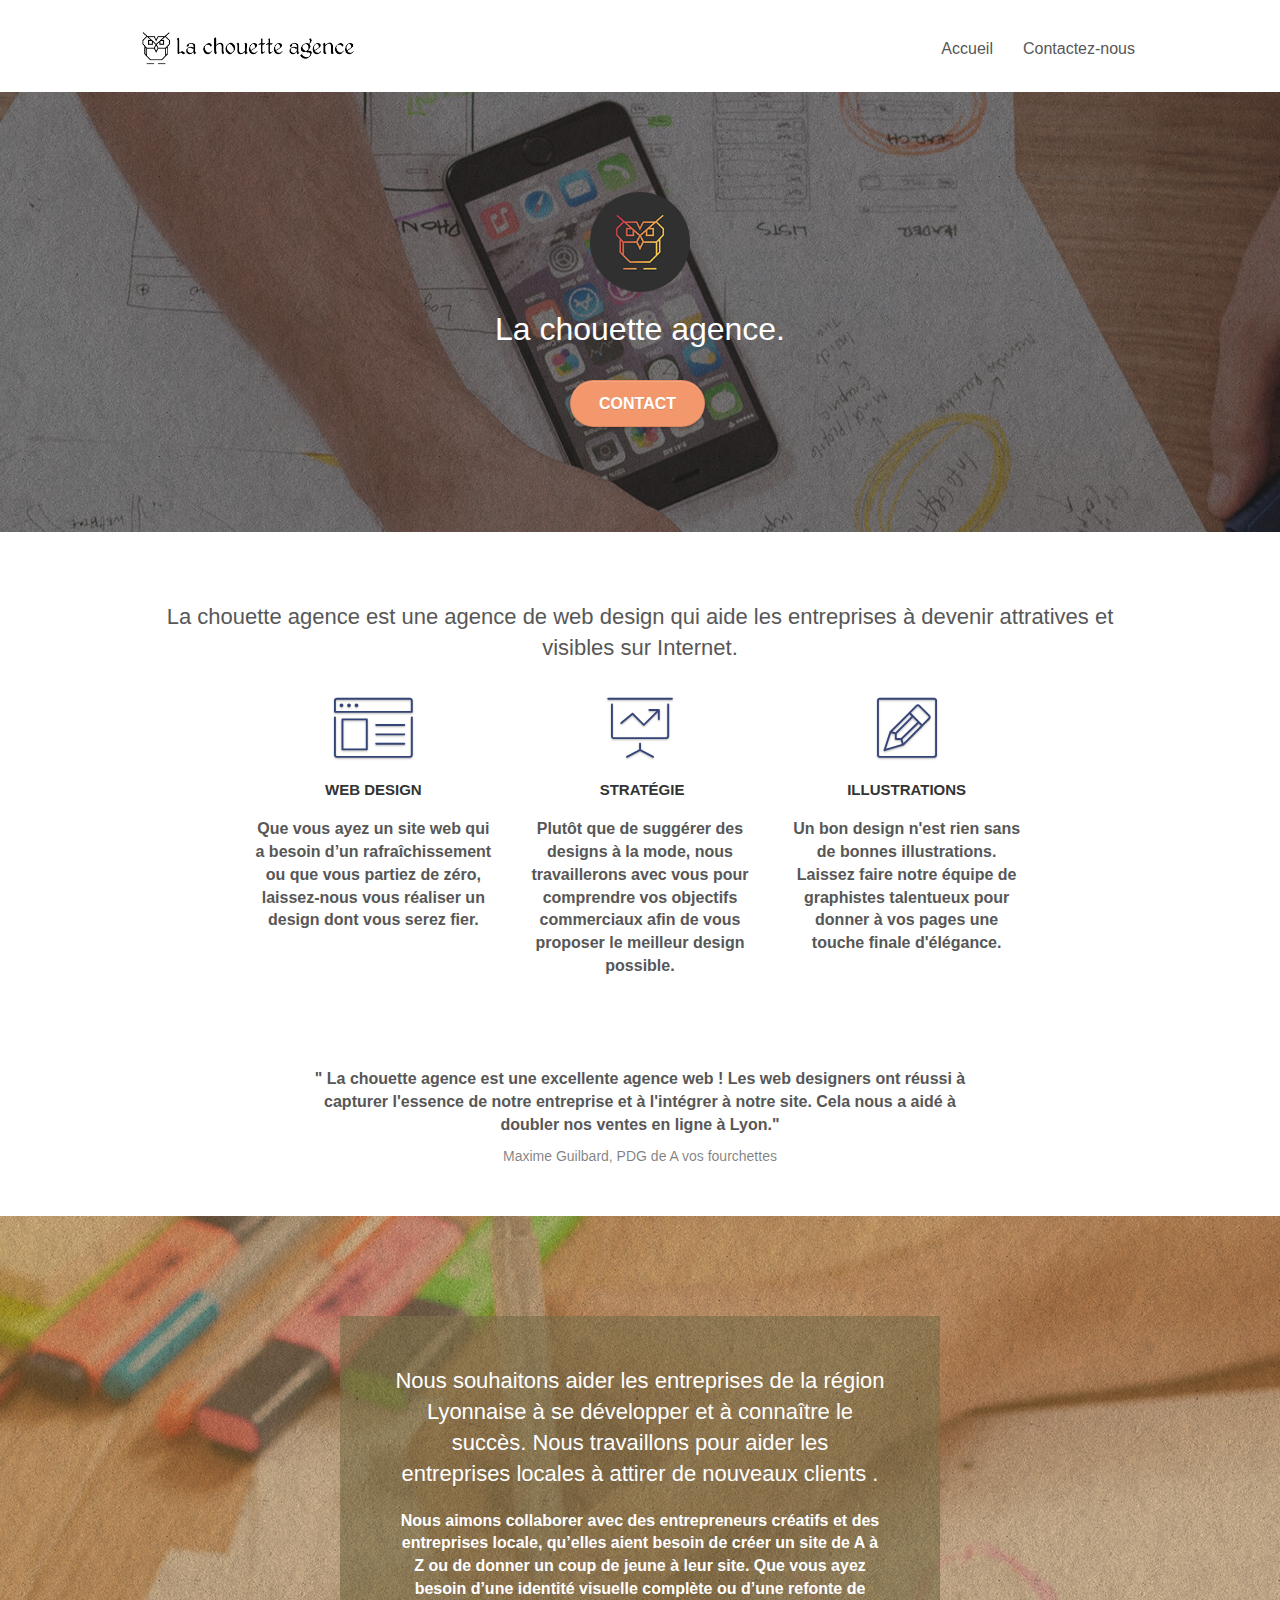
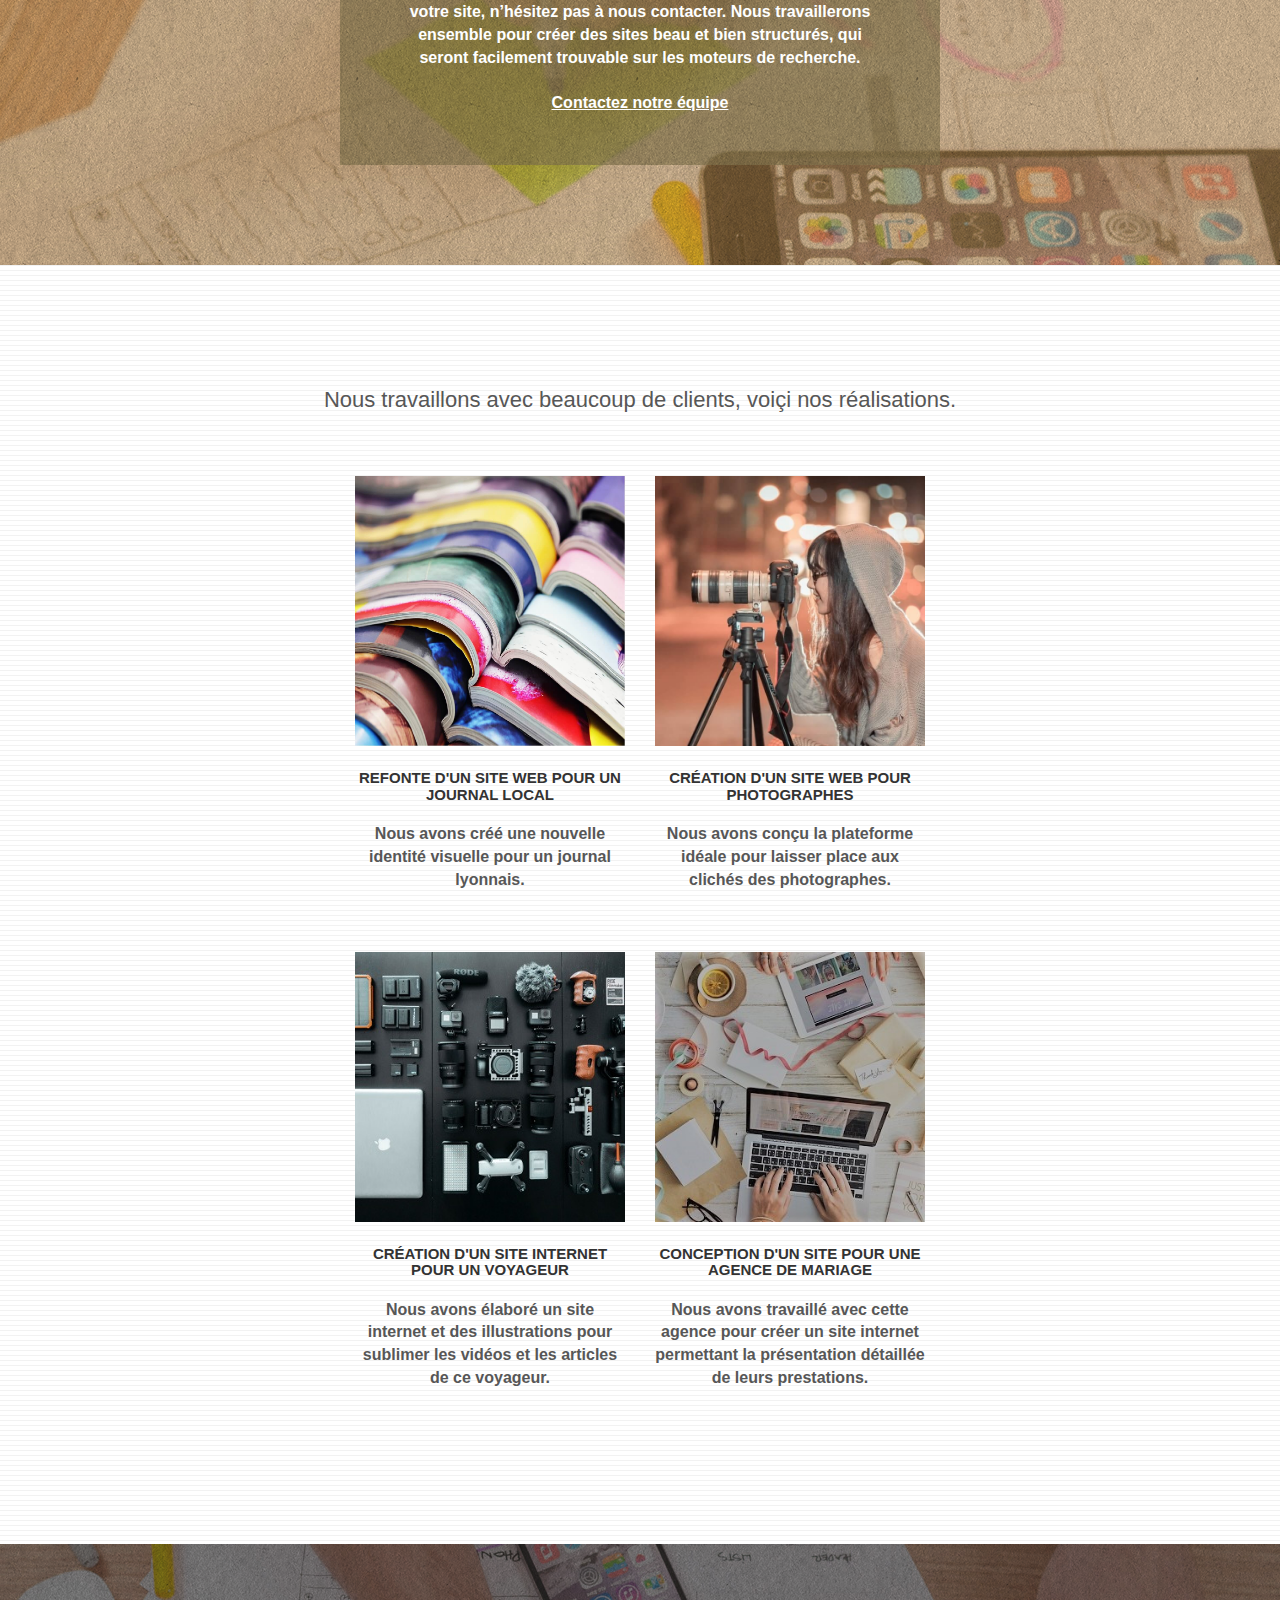
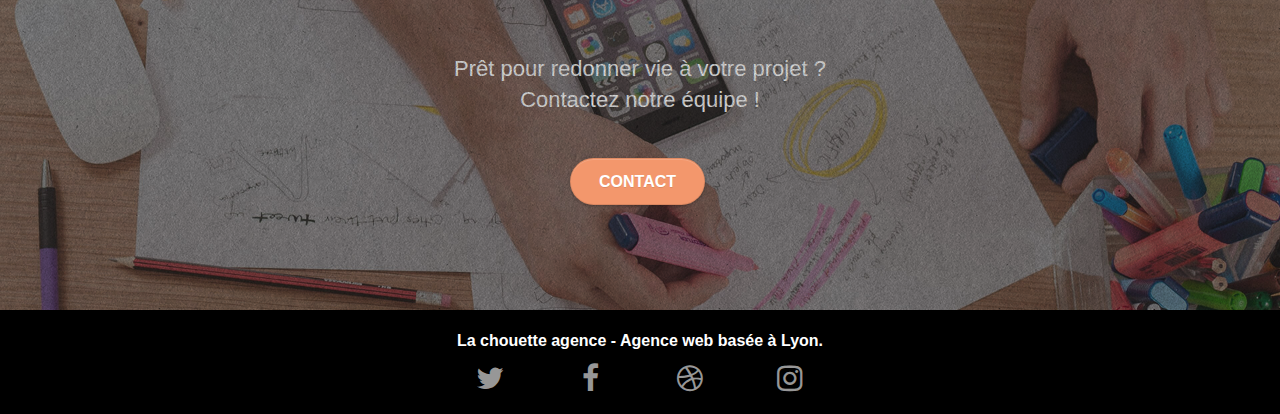
<file: index.html>
<!doctype html>
<html lang="FR">
<head>
    <meta charset="utf-8">
    <meta name="keywords" content="seo, google, site web, site internet, agence design paris, agence design, agence design,agence design,agence design,agence design,agence design,agence design,agence design,agence design">
    <meta name="description" content="La chouette agence est une agence de web design qui aide les entreprises à devenir attratives et visibles sur Internet.">
    <meta name="viewport" content="width=device-width, initial-scale=1.0, viewport-fit=cover">
    <link rel="shortcut icon" type="image/png" href="favicon.jpg">
    
	<link rel="stylesheet" type="text/css" href="./css/bootstrap.css">
	<link rel="stylesheet" type="text/css" href="style.css">
	<link rel="stylesheet" type="text/css" href="./css/font-awesome.css">
	<link rel="stylesheet" type="text/css" href="./css/et-line.css">
	
    
	<script src="./js/jquery-2.1.0.js"></script>
	<script src="./js/bootstrap.js"></script>
	<script src="./js/blocs.js"></script>
	<script src="./js/jquery.touchSwipe.js" defer></script>
	<script src="./js/gmaps.js"></script>

    <title>La chouette agence</title>

    
<!-- Analytics -->
 
<!-- Analytics END -->
    
</head>
<body>
<!-- Principal conteneur -->
<div class="page-container">
    
<!-- bloc-0 -->
<section class="bloc bgc-white l-bloc " id="bloc-0">
	<div class="container bloc-sm">

		<nav class="navbar row">
			<div class="navbar-header">
				<a class="navbar-brand" href="index.html"><img src="img/la-chouette-agence.png" alt="paris web design logo agence web meilleure agence" height="40" /></a>
				<button id="nav-toggle" type="button" class="ui-navbar-toggle navbar-toggle" data-toggle="collapse" data-target=".navbar-1">
					<span class="sr-only">Toggle navigation</span><span class="icon-bar"></span><span class="icon-bar"></span><span class="icon-bar"></span>
				</button>
			</div>
			<div class="collapse navbar-collapse navbar-1 special-dropdown-nav">
				<ul class="site-navigation nav navbar-nav">
					<li>
						<a href="index.html">Accueil</a>
					</li>
					<li>
					</li>
					<li>
						<a href="contactez-nous.html">Contactez-nous</a>
					</li>
				</ul>
			</div>
		</nav>
	</div>
</section>
<!-- bloc-0 END -->

<!-- bloc-1-presentation -->
<section class="bloc bgc-dark-slate-blue bg-banniere d-bloc bg-t-edge bloc-bg-texture texture-paper b-parallax" id="bloc-1-hero">
	<div class="container bloc-lg">
		<div class="row tight-width-whitespace">
			<div class="col-sm-12">
				<img src="img/logo.png" class="center-block image-resize-mode" width="100" alt="La chouette agence, agence web paris, création logo paris" />
				<h1 class="text-center hero-bloc-text tc-white ">
					La chouette agence.
				</h1>
				<div class="text-center">
					<a href="contactez-nous.html" class="btn btn-lg btn-clean btn-rd cta-hero btn-atomic-tangerine" id="cta-hero">Contact</a>
				</div>
			</div>
		</div>
	</div>
</section>
<!-- bloc-1-presentation END -->

<!-- bloc-2-services -->
<section class="bloc bgc-white l-bloc" id="bloc-2-services">
	<div class="container bloc-md">
		<div class="row">
			<div class="col-sm-12 text-center">
				<h2>La chouette agence est une agence de web design qui aide les entreprises à devenir attratives et visibles sur Internet.</h2>
			</div>
		</div>
		<div class="row voffset-lg med-width-whitespace">
			<div class="col-sm-4">
				<div class="text-center">
					<span class="et-icon-browser sm-shadow icon-dark-slate-blue icons icon-lg"></span>
				</div>
				<h3 class="mg-md text-center">
					Web design
				</h3>
				<p class="text-center ">
					Que vous ayez un site web qui a besoin d&rsquo;un rafraîchissement ou que vous partiez de zéro, laissez-nous vous réaliser un design dont vous serez fier.
				</p>
			</div>
			<div class="col-sm-4">
				<div class="text-center">
					<span class="et-icon-presentation sm-shadow icon-dark-slate-blue icons icon-lg"></span>
				</div>
				<h3 class="mg-md text-center">
					&nbsp;Stratégie
				</h3>
				<p class="text-center ">
					Plutôt que de suggérer des designs à la mode, nous travaillerons avec vous pour comprendre vos objectifs commerciaux afin de vous proposer le meilleur design possible.<br>
				</p>
			</div>
			<div class="col-sm-4">
				<div class="text-center">
					<span class="et-icon-edit sm-shadow icon-dark-slate-blue icons icon-lg"></span>
				</div>
				<h3 class="mg-md text-center">
					Illustrations
				</h3>
				<p class="text-center ">
					Un bon design n'est rien sans de bonnes illustrations. Laissez faire notre équipe de graphistes talentueux pour donner à vos pages une touche finale d'élégance.
				</p>
			</div>
		</div>
		<div class="row voffset-lg voffset">
			<div class="col-xs-12 col-md-8 col-md-offset-2 text-center">
				<p>" La chouette agence est une excellente agence web ! Les web designers ont réussi à capturer l'essence de notre entreprise et à l'intégrer à notre site. Cela nous a aidé à doubler nos ventes en ligne à Lyon."</p>
				<div>Maxime Guilbard, PDG de A vos fourchettes</div>
			</div>
		</div>
	</div>
</section>
<!-- bloc-2-services END -->

<!-- bloc-3-what-i-do -->
<section class="bloc tc-white bgc-atomic-tangerine bg-presentation d-bloc bloc-bg-texture texture-paper b-parallax" id="bloc-3-what-i-do">
	<div class="container bloc-lg">
		<div class="row tight-width-whitespace black-background">
			<div class="col-sm-12">
				<h2 class="mg-md text-center tc-white">
					Nous souhaitons aider les entreprises de la région Lyonnaise à se développer et à connaître le succès. Nous travaillons pour aider les entreprises locales à attirer de nouveaux clients .<br>
				</h2>
				<p class="text-center white">
					Nous aimons collaborer avec des entrepreneurs créatifs et des entreprises locale, qu’elles aient besoin de créer un site de A à Z ou de donner un coup de jeune à leur site. Que vous ayez besoin d’une identité visuelle complète ou d’une refonte de votre site, n’hésitez pas à nous contacter. Nous travaillerons ensemble pour créer des sites beau et bien structurés, qui seront facilement trouvable sur les moteurs de recherche. <br><br><a class="ltc-white bold-link" href="page2.html">Contactez notre équipe</a><br>
				</p>
			</div>
		</div>
	</div>
</section>
<!-- bloc-3-what-i-do END -->

<!-- bloc-4-portfolio -->
<section class="bloc bgc-white bg-lines-h2-bg bg-repeat l-bloc" id="bloc-4-portfolio">
	<div class="container bloc-lg">
		<div class="row">
			<div class="col-sm-12 text-center">
				<h2>Nous travaillons avec beaucoup de clients, voiçi nos réalisations.</h2>
			</div>
		</div>
		<div class="row tight-width-whitespace portfolio-row">
			<div class="col-sm-6">
				<a href="#" data-lightbox="img/1.jpg" data-gallery-id="gallery-1" data-caption="Pile de livres ouvert" data-frame="snapshot-lb"><img src="img/1.jpg" alt="Pile de livres ouvert" class="img-responsive portfolio-thumb" /></a>
				<h3 class="mg-md text-center">
					Refonte d'un site web pour un journal local
				</h3>
				<p class="text-center">
					Nous avons créé une nouvelle identité visuelle pour un journal lyonnais.
				</p>
			</div>
			<div class="col-sm-6">
				<a href="#" data-lightbox="img/2.jpg" data-gallery-id="gallery-1" data-caption="Une photographe professionnel prend une photo" data-frame="snapshot-lb"><img src="img/2.jpg" class="img-responsive portfolio-thumb" alt="Une photographe professionnel prend une photo" /></a>
				<h3 class="mg-md text-center">
					Création d'un site web pour photographes
				</h3>
				<p class="text-center">
					Nous avons conçu la plateforme idéale pour laisser place aux clichés des photographes.
				</p>
			</div>
		</div>
		<div class="row tight-width-whitespace portfolio-row">
			<div class="col-sm-6">
				<a href="#" data-lightbox="img/3.jpg" data-gallery-id="gallery-1" data-caption="Matériel de photographie présenter sur une table" data-frame="snapshot-lb"><img src="img/3.jpg" class="img-responsive portfolio-thumb" alt="Matériel de photographie présenter sur une table"/></a>
				<h3 class="mg-md text-center">
					Création d'un site internet pour un voyageur
				</h3>
				<p class="text-center">
					Nous avons élaboré un site internet et des illustrations pour sublimer les vidéos et les articles de ce voyageur.
				</p>
			</div>
			<div class="col-sm-6">
				<a href="#" data-lightbox="img/4.jpg" data-gallery-id="gallery-1" data-caption="Equipement utiliser par un organisateur de mariage présenter sur une table" data-frame="snapshot-lb"><img src="img/4.jpg" class="img-responsive portfolio-thumb" alt="Equipement utiliser par un organisateur de mariage présenter sur une table" /></a>
				<h3 class="mg-md text-center">
					Conception d'un site pour une agence de mariage
				</h3>
				<p class="text-center">
					Nous avons travaillé avec cette agence pour créer un site internet permettant la présentation détaillée de leurs prestations.
				</p>
			</div>
		</div>
	</div>
</section>
<!-- bloc-4-portfolio END -->

<!-- bloc-5-cta -->
<section class="bloc bgc-dark-slate-blue bg-banniere d-bloc bloc-bg-texture texture-paper" id="bloc-5-cta">
	<div class="container bloc-lg">
		<div class="row">
			<h2 class="mg-md text-center tc-white">
				Prêt pour redonner vie à votre projet ?<br>Contactez notre équipe !
			</h2>
			<div class="col-sm-12 text-center">
				<a href="contactez-nous.html" class="btn btn-atomic-tangerine btn-clean btn-rd btn-lg cta-hero">Contact</a>
			</div>
		</div>
	</div>
</section>
<!-- bloc-5-cta END -->

<!-- Footer - bloc-8 -->
<section class="bloc bgc-atomic-tangerine d-bloc" id="bloc-8">
	<div class="container bloc-sm">
		<div class="row">
			<div class="col-sm-12">
				<p class="text-center white">
					La chouette agence - Agence web basée à Lyon.<br>
				</p>
				<div class="row row-no-gutters social">
					<div class="col-sm-3">
						<div class="text-center">
							<a class="social" href="index.html"><span class="fa fa-twitter icon-md"></span></a>
						</div>
					</div>
					<div class="col-sm-3">
						<div class="text-center">
							<a class="social" href="index.html"><span class="fa fa-facebook icon-md"></span></a>
						</div>
					</div>
					<div class="col-sm-3">
						<div class="text-center">
							<a class="social" href="index.html"><span class="fa fa-dribbble icon-md"></span></a>
						</div>
					</div>
					<div class="col-sm-3">
						<div class="text-center">
							<a class="social" href="index.html"><span class="fa fa-instagram icon-md"></span></a>
						</div>
					</div>
				</div>
			</div>
		</div>
	</div>
</section>
<!-- Footer - bloc-8 END -->  

</div>
<!-- Principal conteneur END -->
    

</body>
</html>
</file>
<file: style.css>
body {
    margin: 0;
    padding: 0;
    background: #FFF;
    overflow-x: hidden;
    -webkit-font-smoothing: antialiased;
    -moz-osx-font-smoothing: grayscale;
}



a,
button {
    transition: all .3s ease-in-out;
    outline: none!important;
}

a:hover {
    text-decoration: none;
    cursor: pointer;
}

#page-loading-blocs-notifaction {
    position: fixed;
    top: 0;
    bottom: 0;
    width: 100%;
    z-index: 100000;
    background: #FFFFFF url("img/pageload-spinner.gif") no-repeat center center;
}

.bloc {
    width: 100%;
    clear: both;
    background: 50% 50% no-repeat;
    padding: 0 50px;
    -webkit-background-size: cover;
    -moz-background-size: cover;
    -o-background-size: cover;
    background-size: cover;
    position: relative;
}

.bloc .container {
    padding-left: 0;
    padding-right: 0;
}

.bloc-lg {
    padding: 100px 50px;
}

.bloc-md {
    padding: 50px;
}

.bloc-sm {
    padding: 20px 50px;
}

.bg-center,
.bg-l-edge,
.bg-r-edge,
.bg-t-edge,
.bg-b-edge,
.bg-tl-edge,
.bg-bl-edge,
.bg-tr-edge,
.bg-br-edge,
.bg-repeat {
    -webkit-background-size: auto!important;
    -moz-background-size: auto!important;
    -o-background-size: auto!important;
    background-size: auto!important;
}

.bg-repeat {
    background: repeat;
}

.bg-t-edge {
    background: top no-repeat;
}

.bloc-bg-texture::before {
    content: "";
    background-size: 2px 2px;
    position: absolute;
    top: 0;
    bottom: 0;
    left: 0;
    right: 0;
}

.texture-paper::before {
    background: url("img/texture-paper.png");
    background-size: 280px 280px;
}

.b-parallax {
    background-attachment: fixed;
}

.d-bloc {
    color: rgba(255, 255, 255, .7);
}

.d-bloc button:hover {
    color: rgba(255, 255, 255, .9);
}

.d-bloc .icon-round,
.d-bloc .icon-square,
.d-bloc .icon-rounded,
.d-bloc .icon-semi-rounded-a,
.d-bloc .icon-semi-rounded-b {
    border-color: rgba(255, 255, 255, .9);
}

.d-bloc .divider-h span {
    border-color: rgba(255, 255, 255, .2);
}

.d-bloc .a-btn,
.d-bloc .navbar a,
.d-bloc .navbar-brand,
.d-bloc a .icon-sm,
.d-bloc a .icon-md,
.d-bloc a .icon-lg,
.d-bloc a .icon-xl,
.d-bloc h1 a,
.d-bloc h2 a,
.d-bloc h3 a,
.d-bloc h4 a,
.d-bloc h5 a,
.d-bloc h6 a,
.d-bloc p a {
    color: rgba(255, 255, 255, .6);
}

.d-bloc .a-btn:hover,
.d-bloc .navbar a:hover,
.d-bloc .navbar-brand:hover,
.d-bloc a:hover .icon-sm,
.d-bloc a:hover .icon-md,
.d-bloc a:hover .icon-lg,
.d-bloc a:hover .icon-xl,
.d-bloc h1 a:hover,
.d-bloc h2 a:hover,
.d-bloc h3 a:hover,
.d-bloc h4 a:hover,
.d-bloc h5 a:hover,
.d-bloc h6 a:hover,
.d-bloc p a:hover {
    color: rgba(255, 255, 255, 1);
}

.d-bloc .navbar-toggle .icon-bar {
    background: rgba(255, 255, 255, 1);
}

.d-bloc .btn-wire,
.d-bloc .btn-wire:hover {
    color: rgba(255, 255, 255, 1);
    border-color: rgba(255, 255, 255, 1);
}

.d-bloc .panel {
    color: rgba(0, 0, 0, .5);
}

.d-bloc .panel button:hover {
    color: rgba(0, 0, 0, .7);
}

.d-bloc .panel icon {
    border-color: rgba(0, 0, 0, .7);
}

.d-bloc .panel .divider-h span {
    border-color: rgba(0, 0, 0, .1);
}

.d-bloc .panel .a-btn {
    color: rgba(0, 0, 0, .6);
}

.d-bloc .panel .a-btn:hover {
    color: rgba(0, 0, 0, 1);
}

.d-bloc .panel .btn-wire,
.d-bloc .panel .btn-wire:hover {
    color: rgba(0, 0, 0, .7);
    border-color: rgba(0, 0, 0, .3);
}

.d-bloc .panel,
.l-bloc {
    color: rgba(0, 0, 0, .5);
}

.d-bloc .panel button:hover,
.l-bloc button:hover {
    color: rgba(0, 0, 0, .7);
}

.l-bloc .icon-round,
.l-bloc .icon-square,
.l-bloc .icon-rounded,
.l-bloc .icon-semi-rounded-a,
.l-bloc .icon-semi-rounded-b {
    border-color: rgba(0, 0, 0, .7);
}

.d-bloc .panel .divider-h span,
.l-bloc .divider-h span {
    border-color: rgba(0, 0, 0, .1);
}

.d-bloc .panel .a-btn,
.l-bloc .a-btn,
.l-bloc .navbar a,
.l-bloc .navbar-brand,
.l-bloc a .icon-sm,
.l-bloc a .icon-md,
.l-bloc a .icon-lg,
.l-bloc a .icon-xl,
.l-bloc h1 a,
.l-bloc h2 a,
.l-bloc h3 a,
.l-bloc h4 a,
.l-bloc h5 a,
.l-bloc h6 a,
.l-bloc p a {
    color: rgba(0, 0, 0, .6);
}

.d-bloc .panel .a-btn:hover,
.l-bloc .a-btn:hover,
.l-bloc .navbar a:hover,
.l-bloc .navbar-brand:hover,
.l-bloc a:hover .icon-sm,
.l-bloc a:hover .icon-md,
.l-bloc a:hover .icon-lg,
.l-bloc a:hover .icon-xl,
.l-bloc h1 a:hover,
.l-bloc h2 a:hover,
.l-bloc h3 a:hover,
.l-bloc h4 a:hover,
.l-bloc h5 a:hover,
.l-bloc h6 a:hover,
.l-bloc p a:hover {
    color: rgba(0, 0, 0, 1);
}

.l-bloc .navbar-toggle .icon-bar {
    color: rgba(0, 0, 0, .6);
}

.d-bloc .panel .btn-wire,
.d-bloc .panel .btn-wire:hover,
.l-bloc .btn-wire,
.l-bloc .btn-wire:hover {
    color: rgba(0, 0, 0, .7);
    border-color: rgba(0, 0, 0, .3);
}

.voffset {
    margin-top: 30px;
}

.voffset-lg {
    margin-top: 80px;
}

.row-no-gutters {
    margin-right: 0;
    margin-left: 0;
}

.row.row-no-gutters > [class^="col-"],
.row.row-no-gutters > [class*=" col-"] {
    padding-right: 0;
    padding-left: 0;
}

#bloc-1-hero h1 {
    font-size: 32px;
}

.navbar {
    margin-bottom: 0;
    z-index: 1;
}

.navbar-brand {
    height: auto;
    padding: 3px 15px;
    font-size: 25px;
    font-weight: normal;
    font-weight: 600;
    line-height: 44px;
}

.navbar-brand img {
    max-height: 200px;
    margin: 0 5px 0 0;
    display: inline;
}

.navbar-brand img[src$=svg] {
    min-width: 100px;
}

.nav-center .navbar-brand img {
    margin: 0;
}

.navbar .nav {
    padding-top: 2px;
    margin-right: -16px;
    float: right;
    z-index: 1;
}

.nav > li {
    float: left;
    margin-top: 4px;
    font-size: 16px;
}

.navbar-nav .open .dropdown-menu > li > a {
    text-align: inherit;
}

.nav > li a:hover,
.nav > li a:focus {
    background: transparent;
}

.navbar-toggle {
    margin: 10px 10px 0 0;
    border: 0px;
}

.navbar-toggle:hover {
    background: transparent!important;
}

.navbar-toggle .icon-bar {
    background-color: rgba(0, 0, 0, .5);
    width: 26px;
}

.nav-invert .navbar .nav {
    float: left;
}

.nav-invert .navbar-header,
.nav-invert .navbar-brand {
    float: right;
    position: relative;
    z-index: 2;
}

@media (min-width: 768px) {
    .site-navigation {
        position: absolute;
        top: 50%;
        right: 20px;
        transform: translate(0, -50%);
        -webkit-transform: translateY(-50%);
    }
    .nav > li .dropdown-menu a,
    .nav > li .dropdown-menu a:hover {
        color: #484848;
    }
    .nav-invert .site-navigation {
        left: 0;
        right: 0;
    }
    .nav-center {
        text-align: center;
    }
    .nav-center .navbar-header {
        width: 100%;
    }
    .nav-center .navbar-header,
    .nav-center .navbar-brand,
    .nav-center .nav > li {
        float: none;
        display: inline-block;
    }
    .nav-center .site-navigation {
        position: relative;
        width: 100%;
        right: 0;
        margin-right: 0px;
        margin-top: 20px;
    }
    .nav-center.mini-nav .navbar-toggle {
        float: none;
        margin: 10px auto 0;
    }
}

.nav > li > .dropdown a {
    background: none!important;
    display: block;
    padding: 14px 15px;
}

nav .caret {
    margin: 0 5px;
}

.dropdown-menu .dropdown-menu {
    top: -8px;
    left: 100%;
}

.dropdown-menu .dropmenu-flow-right {
    top: 100%;
    left: 0;
    margin-left: -1px;
    border-top-left-radius: 0;
    border-top-right-radius: 0;
}

.dropdown-menu .dropdown span {
    border: 4px solid black;
    border-top-color: transparent;
    border-right-color: transparent;
    border-bottom-color: transparent;
    margin: 6px -5px 0 0!important;
    float: right;
}

.mg-md {
    margin-top: 10px;
    margin-bottom: 20px;
}

.mg-lg {
    margin-top: 10px;
    margin-bottom: 40px;
}

.btn {
    margin: 0 5px 5px 0;
}

.btn.pull-right {
    margin: 0 0 5px 5px;
}

.btn-d,
.btn-d:hover,
.btn-d:focus {
    color: #FFF;
    background: rgba(0, 0, 0, .3);
}

button {
    outline: none!important;
}

.btn-rd {
    border-radius: 40px;
}

.btn-clean {
    border: 1px solid rgba(0, 0, 0, .08);
    border-bottom-color: rgba(0, 0, 0, .1);
    text-shadow: 0 1px 0 rgba(0, 0, 1, .1);
    box-shadow: 0 1px 3px rgba(0, 0, 1, .25), inset 0 1px 0 0 rgba(255, 255, 255, .15);
}

.icon-md {
    font-size: 30px!important;
}

.icon-lg {
    font-size: 60px!important;
}

.sm-shadow {
    text-shadow: 0 1px 2px rgba(0, 0, 0, .3);
}

.panel-sq,
.panel-sq .panel-heading,
.panel-sq .panel-footer {
    border-radius: 0;
}

.panel-rd {
    border-radius: 30px;
}

.panel-rd .panel-heading {
    border-radius: 29px 29px 0 0;
}

.panel-rd .panel-footer {
    border-radius: 0 0 29px 29px;
}

.form-control {
    border-color: rgba(0, 0, 0, .1);
    box-shadow: none;
}

.scrollToTop {
    width: 40px;
    height: 40px;
    position: fixed;
    bottom: 20px;
    right: 20px;
    opacity: 0;
    z-index: 500;
    transition: all .3s ease-in-out;
}

.scrollToTop span {
    margin-top: 6px;
}

.showScrollTop {
    font-size: 14px;
    opacity: 1;
}

a[data-lightbox] {
    position: relative;
    display: block;
    text-align: center;
}

a[data-lightbox]:hover::before {
    content: "+";
    font-family: "HelveticaNeue-Light", "Helvetica Neue Light", "Helvetica Neue", Helvetica, Arial;
    font-size: 32px;
    width: 50px;
    height: 50px;
    margin-left: -25px;
    border-radius: 50%;
    background: rgba(0, 0, 0, .6);
    color: #FFF;
    font-weight: 100;
    z-index: 1;
    position: absolute;
    top: 50%;
    transform: translateY(-50%);
    -webkit-transform: translateY(-50%);
}

a[data-lightbox]:hover img {
    opacity: 0.6;
    -webkit-animation-fill-mode: none;
    animation-fill-mode: none;
}

#lightbox-modal {
    display: flex;
    align-items: center;
}

#lightbox-modal .modal-dialog {
    width: 90%;
    max-width: 900px;
    margin: 0 auto 0;
}

#lightbox-modal .modal-dialog img {
    max-height: 90vh;
    margin: 0 auto;
}

.lightbox-caption {
    padding: 20px;
    color: #FFF;
    background: rgba(0, 0, 0, .5);
    position: absolute;
    left: 15px;
    right: 15px;
    bottom: 5px;
}

.close-lightbox {
    color: #FFF;
    font-size: 30px;
    position: absolute;
    top: 20px;
    right: 20px;
    z-index: 20;
    background: rgba(0, 0, 0, .5);
    border: none;
    line-height: 30px;
    padding: 0 9px 5px;
    opacity: 0.3;
}

.close-lightbox:hover,
.next-lightbox:hover,
.prev-lightbox:hover {
    opacity: 1.0;
    color: #FFF;
}

.next-lightbox,
.prev-lightbox {
    font-size: 20px;
    color: rgba(255, 255, 255, .9);
    background: rgba(0, 0, 0, .5);
    transition: all .2s ease-in-out;
    position: absolute;
    top: 45%;
    z-index: 1;
    opacity: 0.4;
}

.next-lightbox {
    padding: 6px 8px 1px 13px;
    right: 25px;
}

.prev-lightbox {
    padding: 6px 13px 1px 10px;
    left: 25px;
}

.snapshot-lb .modal-body {
    padding-bottom: 45px;
}

.snapshot-lb .lightbox-caption {
    padding: 0;
    color: rgba(0, 0, 0, .5);
    background: none;
}

h1,
h2,
h3,
h4,
h5,
h6,
p,
label,
.btn,
a {
    font-family: "helvetica";
    font-weight: 400;
    color: #575757!important;
}

.container {
    max-width: 1000px;
}

.hero-bloc-text {
    font-size: 38px;
}

.hero-bloc-text-sub {
    font-size: 36px;
}

.statement-bloc-text {
    line-height: 26px;
    font-style: italic;
    font-size: 20px;
    text-align: center;
    font-weight: lighter;
    max-width: 520px;
    margin: auto auto auto auto;
}

p {
    font-size: 16px;
    color: #000000;
    font-weight: bold;
}

.tight-width-whitespace {
    max-width: 600px;
    margin: auto auto auto auto;
}

.h1 {
    font-size: 20px;
    font-family: "Open Sans";
}

.cta-hero {
    margin-top: 22px;
    color: #FFFFFF!important;
    text-transform: uppercase;
    padding: 12px 28px 12px 28px;
    font-size: 16px;
    font-weight: 700;
}

.social {
    max-width: 400px;
    margin: auto auto auto auto;
}

h2 {
    font-size: 22px;
    line-height: 1.4em;
}

h3 {
    font-size: 15px;
    text-transform: uppercase;
    font-weight: 700;
    color: #333333!important;
}

.med-width-whitespace {
    max-width: 800px;
    margin: auto auto auto auto;
    box-shadow: 0px 0px 0px #000000;
}

h1 {
    color: #333333!important;
}

h4 {
    color: #333333!important;
}

.icons {
    margin-bottom: 14px;
    margin-top: 24px;
}

.white {
    color: #FFFFFF!important;
}

.portfolio-thumb {
    margin-bottom: 24px;
}

.portfolio-row {
    margin-bottom: 44px;
    margin-top: 50px;
}

.avatar {
    box-shadow: 0px 4px 9px rgba(0, 0, 0, 0.3);
}

.black-background {
    background-color: rgba(165, 147, 99, 0.7);
    padding: 40px 40px 40px 40px;
}

.bold-link {
    font-weight: 900;
    text-decoration: underline!important;
}

.bgc-white {
    background-color: #FFFFFF;
}

.bgc-dark-slate-blue {
    background-color: #364577;
}

.bgc-atomic-tangerine {
    background-color: black;
}

.tc-white {
    color: white!important;
}

.btn-atomic-tangerine {
    background: #F3976C;
    color: #FFFFFF!important;
}

.btn-atomic-tangerine:hover {
    background: #c27956!important;
    color: #FFFFFF!important;
}

.ltc-white {
    color: #FFFFFF!important;
}

.ltc-white:hover {
    color: #cccccc!important;
}

.ltc-atomic-tangerine {
    color: #F3976C!important;
}

.ltc-atomic-tangerine:hover {
    color: #c27956!important;
}

.icon-dark-slate-blue {
    color: #364577!important;
    border-color: #364577!important;
}

.bg-dots-bg {
    background-image: url("img/dots-bg.png");
}

.bg-lines-h2-bg {
    background-image: url("img/lines-h2-bg.png");
}

.bg-banniere {
    background-image: url("img/la-chouette-agence-banniere.jpg");
}

.bg-presentation {
    background-image: url("img/image-de-presentation.jpg");
}

@media (max-width: 1024px) {
    .bloc {
        padding-left: 20px;
        padding-right: 20px;
    }
    .bloc.full-width-bloc,
    .bloc-tile-2.full-width-bloc .container,
    .bloc-tile-3.full-width-bloc .container,
    .bloc-tile-4.full-width-bloc .container {
        padding-left: 0;
        padding-right: 0;
    }
}

@media (max-width: 992px) and (min-width: 768px) {
    .navbar .nav {
        max-width: 80%
    }
    .nav-center.navbar .nav {
        max-width: 100%
    }
}

@media only screen and (min-width: 768px) and (max-width: 1024px) and (orientation: landscape) {
    .b-parallax {
        background-attachment: scroll;
    }
}

@media only screen and (min-width: 1024px) and (max-width: 1366px) {
    .b-parallax {
        background-attachment: scroll;
    }
}

@media (max-width: 991px) {
    .container {
        width: 100%;
    }
    .b-parallax {
        background-attachment: scroll;
    }
    .page-container,
    #hero-bloc {
        overflow-x: hidden;
        position: relative;
    }
    
    .bloc-group,
    .bloc-group .bloc {
        display: block;
        width: 100%;
    }
    .bloc-fill-screen .fill-bloc-top-edge,
    .bloc-fill-screen .fill-bloc-bottom-edge {
        padding: 0 20px;
    }
}

@media (max-width: 767px) {
    .page-container {
        overflow-x: hidden;
        position: relative;
    }
    h1,
    h2,
    h3,
    h4,
    h5,
    h6,
    p,
    #disqus_thread {
        padding-left: 10px!important;
        padding-right: 10px!important;
    }
    .b-parallax {
        background-attachment: scroll;
    }
    .navbar .nav {
        padding-top: 0;
        border-top: 1px solid rgba(0, 0, 0, .2);
        float: none!important;
    }
    .navbar.row {
        margin-left: 0;
        margin-right: 0;
    }
    .site-navigation {
        position: inherit;
        transform: none;
        -webkit-transform: none;
        -ms-transform: none;
    }
    .nav > li {
        margin-top: 0;
        border-bottom: 1px solid rgba(0, 0, 0, .1);
        background: rgba(0, 0, 0, .05);
        text-align: left;
        padding-left: 15px;
        width: 100%;
    }
    .nav > li:hover {
        background: rgba(0, 0, 0, .08);
    }
    .dropdown .dropdown a .caret {
        float: none;
        margin: 5px 0 0 10px!important;
        border: 4px solid black;
        border-bottom-color: transparent;
        border-right-color: transparent;
        border-left-color: transparent;
    }
    #hero-bloc .navbar .nav {
        background: rgba(0, 0, 0, .8);
    }
    #hero-bloc .navbar .nav a {
        color: rgba(255, 255, 255, .6);
    }
    .hero {
        padding: 50px 0;
    }
    .hero-nav {
        left: -1px;
        right: -1px;
    }
    .navbar-collapse {
        padding: 0;
        overflow-x: hidden;
        -webkit-box-shadow: none;
        box-shadow: none;
    }
    .navbar-brand img {
        max-height: 40px;
        width: auto;
    }
    .nav-invert .navbar-header {
        float: none;
        width: 100%;
    }
    .nav-invert .navbar-toggle {
        float: left;
        margin-left: 10px;
    }
    .bloc {
        padding-left: 0;
        padding-right: 0;
    }
    .bloc-xxl,
    .bloc-xl,
    .bloc-lg {
        padding: 40px 0;
    }
    .bloc-sm,
    .bloc-md {
        padding-left: 0;
        padding-right: 0;
    }
    .bloc-tile-2 .container,
    .bloc-tile-3 .container,
    .bloc-tile-4 .container,
    .bloc-fill-screen .fill-bloc-top-edge,
    .bloc-fill-screen .fill-bloc-bottom-edge {
        padding-left: 0;
        padding-right: 0;
    }
    .a-block {
        padding: 0 10px;
    }
    .btn-dwn {
        display: none;
    }
    .voffset {
        margin-top: 5px;
    }
    .voffset-md {
        margin-top: 20px;
    }
    .voffset-lg {
        margin-top: 30px;
    }
    form {
        padding: 5px;
    }
    .close-lightbox {
        display: inline-block;
    }
    .blocsapp-device-iphone5 {
        background-size: 216px 425px;
        padding-top: 60px;
        width: 216px;
        height: 425px;
    }
    .blocsapp-device-iphone5 img {
        width: 180px;
        height: 320px;
    }
}

@media (max-width: 400px) {
    .bloc {
        padding-left: 0;
        padding-right: 0;
    }
}

@media (max-width: 767px) {
    .bloc-mob-center-text {
        text-align: center;
    }
}
</file>
<file: css/et-line.css>
@font-face {
    font-family: et-line;
    src: url(../fonts/et-line.eot);
    src: url(../fonts/et-line.eot?#iefix) format('embedded-opentype'), url(../fonts/et-line.woff) format('woff'), url(../fonts/et-line.ttf) format('truetype'), url(../fonts/et-line.svg#et-line) format('svg');
    font-weight: 400;
    font-style: normal
}

.et-icon-adjustments,
.et-icon-alarmclock,
.et-icon-anchor,
.et-icon-aperture,
.et-icon-attachment,
.et-icon-bargraph,
.et-icon-basket,
.et-icon-beaker,
.et-icon-bike,
.et-icon-book-open,
.et-icon-briefcase,
.et-icon-browser,
.et-icon-calendar,
.et-icon-camera,
.et-icon-caution,
.et-icon-chat,
.et-icon-circle-compass,
.et-icon-clipboard,
.et-icon-clock,
.et-icon-cloud,
.et-icon-compass,
.et-icon-desktop,
.et-icon-dial,
.et-icon-document,
.et-icon-documents,
.et-icon-download,
.et-icon-dribbble,
.et-icon-edit,
.et-icon-envelope,
.et-icon-expand,
.et-icon-facebook,
.et-icon-flag,
.et-icon-focus,
.et-icon-gears,
.et-icon-genius,
.et-icon-gift,
.et-icon-global,
.et-icon-globe,
.et-icon-googleplus,
.et-icon-grid,
.et-icon-happy,
.et-icon-hazardous,
.et-icon-heart,
.et-icon-hotairballoon,
.et-icon-hourglass,
.et-icon-key,
.et-icon-laptop,
.et-icon-layers,
.et-icon-lifesaver,
.et-icon-lightbulb,
.et-icon-linegraph,
.et-icon-linkedin,
.et-icon-lock,
.et-icon-magnifying-glass,
.et-icon-map,
.et-icon-map-pin,
.et-icon-megaphone,
.et-icon-mic,
.et-icon-mobile,
.et-icon-newspaper,
.et-icon-notebook,
.et-icon-paintbrush,
.et-icon-paperclip,
.et-icon-pencil,
.et-icon-phone,
.et-icon-picture,
.et-icon-pictures,
.et-icon-piechart,
.et-icon-presentation,
.et-icon-pricetags,
.et-icon-printer,
.et-icon-profile-female,
.et-icon-profile-male,
.et-icon-puzzle,
.et-icon-quote,
.et-icon-recycle,
.et-icon-refresh,
.et-icon-ribbon,
.et-icon-rss,
.et-icon-sad,
.et-icon-scissors,
.et-icon-scope,
.et-icon-search,
.et-icon-shield,
.et-icon-speedometer,
.et-icon-strategy,
.et-icon-streetsign,
.et-icon-tablet,
.et-icon-target,
.et-icon-telescope,
.et-icon-toolbox,
.et-icon-tools,
.et-icon-tools-2,
.et-icon-trophy,
.et-icon-tumblr,
.et-icon-twitter,
.et-icon-upload,
.et-icon-video,
.et-icon-wallet,
.et-icon-wine {
    font-family: et-line;
    speak: none;
    font-style: normal;
    font-weight: 400;
    font-variant: normal;
    text-transform: none;
    line-height: 1;
    -webkit-font-smoothing: antialiased;
    -moz-osx-font-smoothing: grayscale;
    display: inline-block
}

.et-icon-mobile:before {
    content: "\e000"
}

.et-icon-laptop:before {
    content: "\e001"
}

.et-icon-desktop:before {
    content: "\e002"
}

.et-icon-tablet:before {
    content: "\e003"
}

.et-icon-phone:before {
    content: "\e004"
}

.et-icon-document:before {
    content: "\e005"
}

.et-icon-documents:before {
    content: "\e006"
}

.et-icon-search:before {
    content: "\e007"
}

.et-icon-clipboard:before {
    content: "\e008"
}

.et-icon-newspaper:before {
    content: "\e009"
}

.et-icon-notebook:before {
    content: "\e00a"
}

.et-icon-book-open:before {
    content: "\e00b"
}

.et-icon-browser:before {
    content: "\e00c"
}

.et-icon-calendar:before {
    content: "\e00d"
}

.et-icon-presentation:before {
    content: "\e00e"
}

.et-icon-picture:before {
    content: "\e00f"
}

.et-icon-pictures:before {
    content: "\e010"
}

.et-icon-video:before {
    content: "\e011"
}

.et-icon-camera:before {
    content: "\e012"
}

.et-icon-printer:before {
    content: "\e013"
}

.et-icon-toolbox:before {
    content: "\e014"
}

.et-icon-briefcase:before {
    content: "\e015"
}

.et-icon-wallet:before {
    content: "\e016"
}

.et-icon-gift:before {
    content: "\e017"
}

.et-icon-bargraph:before {
    content: "\e018"
}

.et-icon-grid:before {
    content: "\e019"
}

.et-icon-expand:before {
    content: "\e01a"
}

.et-icon-focus:before {
    content: "\e01b"
}

.et-icon-edit:before {
    content: "\e01c"
}

.et-icon-adjustments:before {
    content: "\e01d"
}

.et-icon-ribbon:before {
    content: "\e01e"
}

.et-icon-hourglass:before {
    content: "\e01f"
}

.et-icon-lock:before {
    content: "\e020"
}

.et-icon-megaphone:before {
    content: "\e021"
}

.et-icon-shield:before {
    content: "\e022"
}

.et-icon-trophy:before {
    content: "\e023"
}

.et-icon-flag:before {
    content: "\e024"
}

.et-icon-map:before {
    content: "\e025"
}

.et-icon-puzzle:before {
    content: "\e026"
}

.et-icon-basket:before {
    content: "\e027"
}

.et-icon-envelope:before {
    content: "\e028"
}

.et-icon-streetsign:before {
    content: "\e029"
}

.et-icon-telescope:before {
    content: "\e02a"
}

.et-icon-gears:before {
    content: "\e02b"
}

.et-icon-key:before {
    content: "\e02c"
}

.et-icon-paperclip:before {
    content: "\e02d"
}

.et-icon-attachment:before {
    content: "\e02e"
}

.et-icon-pricetags:before {
    content: "\e02f"
}

.et-icon-lightbulb:before {
    content: "\e030"
}

.et-icon-layers:before {
    content: "\e031"
}

.et-icon-pencil:before {
    content: "\e032"
}

.et-icon-tools:before {
    content: "\e033"
}

.et-icon-tools-2:before {
    content: "\e034"
}

.et-icon-scissors:before {
    content: "\e035"
}

.et-icon-paintbrush:before {
    content: "\e036"
}

.et-icon-magnifying-glass:before {
    content: "\e037"
}

.et-icon-circle-compass:before {
    content: "\e038"
}

.et-icon-linegraph:before {
    content: "\e039"
}

.et-icon-mic:before {
    content: "\e03a"
}

.et-icon-strategy:before {
    content: "\e03b"
}

.et-icon-beaker:before {
    content: "\e03c"
}

.et-icon-caution:before {
    content: "\e03d"
}

.et-icon-recycle:before {
    content: "\e03e"
}

.et-icon-anchor:before {
    content: "\e03f"
}

.et-icon-profile-male:before {
    content: "\e040"
}

.et-icon-profile-female:before {
    content: "\e041"
}

.et-icon-bike:before {
    content: "\e042"
}

.et-icon-wine:before {
    content: "\e043"
}

.et-icon-hotairballoon:before {
    content: "\e044"
}

.et-icon-globe:before {
    content: "\e045"
}

.et-icon-genius:before {
    content: "\e046"
}

.et-icon-map-pin:before {
    content: "\e047"
}

.et-icon-dial:before {
    content: "\e048"
}

.et-icon-chat:before {
    content: "\e049"
}

.et-icon-heart:before {
    content: "\e04a"
}

.et-icon-cloud:before {
    content: "\e04b"
}

.et-icon-upload:before {
    content: "\e04c"
}

.et-icon-download:before {
    content: "\e04d"
}

.et-icon-target:before {
    content: "\e04e"
}

.et-icon-hazardous:before {
    content: "\e04f"
}

.et-icon-piechart:before {
    content: "\e050"
}

.et-icon-speedometer:before {
    content: "\e051"
}

.et-icon-global:before {
    content: "\e052"
}

.et-icon-compass:before {
    content: "\e053"
}

.et-icon-lifesaver:before {
    content: "\e054"
}

.et-icon-clock:before {
    content: "\e055"
}

.et-icon-aperture:before {
    content: "\e056"
}

.et-icon-quote:before {
    content: "\e057"
}

.et-icon-scope:before {
    content: "\e058"
}

.et-icon-alarmclock:before {
    content: "\e059"
}

.et-icon-refresh:before {
    content: "\e05a"
}

.et-icon-happy:before {
    content: "\e05b"
}

.et-icon-sad:before {
    content: "\e05c"
}

.et-icon-facebook:before {
    content: "\e05d"
}

.et-icon-twitter:before {
    content: "\e05e"
}

.et-icon-googleplus:before {
    content: "\e05f"
}

.et-icon-rss:before {
    content: "\e060"
}

.et-icon-tumblr:before {
    content: "\e061"
}

.et-icon-linkedin:before {
    content: "\e062"
}

.et-icon-dribbble:before {
    content: "\e063"
}
</file>
